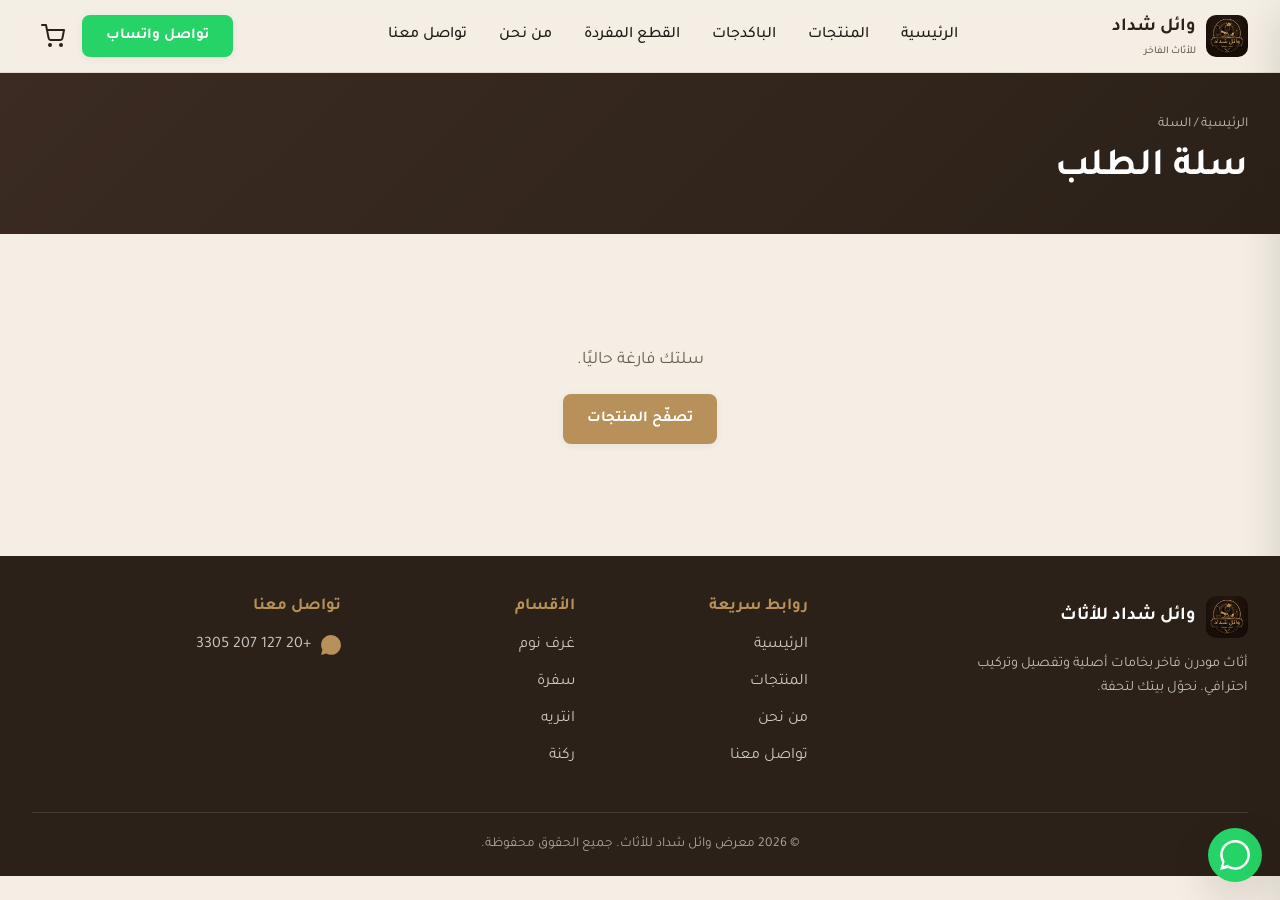
<file: cart.html>
<!DOCTYPE html>
<html lang="ar" dir="rtl">
<head>
  <meta charset="UTF-8">
  <meta name="viewport" content="width=device-width, initial-scale=1.0">
  <title>سلة الطلب | متجر وائل شداد للأثاث</title>
  <meta name="description" content="سلة طلباتك من متجر وائل شداد للأثاث — راجع المنتجات وأكمل بياناتك لطلب عرض سعر، والدفع كاش عند الاستلام.">
  <link rel="preconnect" href="https://fonts.googleapis.com">
  <link rel="preconnect" href="https://fonts.gstatic.com" crossorigin>
  <link href="https://fonts.googleapis.com/css2?family=Tajawal:wght@400;500;700;800&display=swap" rel="stylesheet">
  <link rel="stylesheet" href="css/style.css">
  <link rel="stylesheet" href="css/cart.css">
</head>
<body data-page="cart">

  <header class="header">
    <div class="container header-inner">
      <a href="index.html" class="logo">
        <span class="logo-mark">و</span>
        <span>وائل شداد<small>للأثاث الفاخر</small></span>
      </a>
      <nav class="nav-desktop" aria-label="القائمة الرئيسية">
        <ul>
          <li><a href="index.html">الرئيسية</a></li>
          <li><a href="products.html">المنتجات</a></li>
          <li><a href="products.html?type=room_package">الباكدجات</a></li>
          <li><a href="products.html?type=single_item">القطع المفردة</a></li>
          <li><a href="about.html">من نحن</a></li>
          <li><a href="contact.html">تواصل معنا</a></li>
        </ul>
      </nav>
      <div class="header-actions">
        <button class="btn btn-wa header-wa-text" data-wa-general>تواصل واتساب</button>
        <button class="header-wa-icon" data-wa-general aria-label="تواصل واتساب">
          <svg width="22" height="22" viewBox="0 0 24 24" fill="currentColor"><path d="M.057 24l1.687-6.163a11.867 11.867 0 01-1.587-5.946C.16 5.335 5.495 0 12.05 0a11.82 11.82 0 018.413 3.488 11.82 11.82 0 013.48 8.414c-.003 6.557-5.338 11.892-11.893 11.892a11.9 11.9 0 01-5.688-1.448L.057 24z"/></svg>
        </button>
        <a href="cart.html" class="cart-link" aria-label="السلة"><svg viewBox="0 0 24 24" fill="none" stroke="currentColor" stroke-width="2" stroke-linecap="round" stroke-linejoin="round"><circle cx="9" cy="21" r="1"/><circle cx="20" cy="21" r="1"/><path d="M1 1h4l2.68 13.39a2 2 0 002 1.61h9.72a2 2 0 002-1.61L23 6H6"/></svg><span class="cart-badge" data-cart-count>0</span></a>
        <button class="hamburger" aria-label="القائمة">
          <svg viewBox="0 0 24 24" fill="none" stroke="currentColor" stroke-width="2" stroke-linecap="round"><line x1="3" y1="6" x2="21" y2="6"/><line x1="3" y1="12" x2="21" y2="12"/><line x1="3" y1="18" x2="21" y2="18"/></svg>
        </button>
      </div>
    </div>
  </header>

  <div class="drawer-overlay"></div>
  <aside class="drawer" aria-label="قائمة التنقل">
    <div class="drawer-head">
      <span class="logo"><span class="logo-mark">و</span><span>وائل شداد</span></span>
      <button class="drawer-close" aria-label="إغلاق">×</button>
    </div>
    <nav>
      <a href="index.html">الرئيسية</a>
      <a href="products.html">المنتجات</a>
      <a href="products.html?type=room_package">الباكدجات</a>
      <a href="products.html?type=single_item">القطع المفردة</a>
      <a href="about.html">من نحن</a>
      <a href="contact.html">تواصل معنا</a>
    </nav>
    <div class="drawer-footer">
      <button class="btn btn-wa btn-block" data-wa-general>تواصل عبر واتساب</button>
    </div>
  </aside>

  <section class="page-head">
    <div class="container">
      <div class="breadcrumb"><a href="index.html">الرئيسية</a> / <span>السلة</span></div>
      <h1>سلة الطلب</h1>
    </div>
  </section>

  <section class="section">
    <div class="container">
      <div id="cart-root"></div>
    </div>
  </section>

  <footer class="footer">
    <div class="container">
      <div class="footer-grid">
        <div>
          <a href="index.html" class="logo"><span class="logo-mark">و</span><span>وائل شداد للأثاث</span></a>
          <p style="color:rgba(255,255,255,0.7);font-size:0.9rem;max-width:320px">أثاث مودرن فاخر بخامات أصلية وتفصيل وتركيب احترافي. نحوّل بيتك لتحفة.</p>
        </div>
        <div>
          <h4>روابط سريعة</h4>
          <ul>
            <li><a href="index.html">الرئيسية</a></li>
            <li><a href="products.html">المنتجات</a></li>
            <li><a href="about.html">من نحن</a></li>
            <li><a href="contact.html">تواصل معنا</a></li>
          </ul>
        </div>
        <div>
          <h4>الأقسام</h4>
          <ul>
            <li><a href="products.html?category=bedroom">غرف نوم</a></li>
            <li><a href="products.html?category=dining">سفرة</a></li>
            <li><a href="products.html?category=living">انتريه</a></li>
            <li><a href="products.html?category=sectional">ركنة</a></li>
          </ul>
        </div>
        <div>
          <h4>تواصل معنا</h4>
          <div class="contact-line">
            <svg viewBox="0 0 24 24" fill="currentColor"><path d="M.057 24l1.687-6.163a11.867 11.867 0 01-1.587-5.946C.16 5.335 5.495 0 12.05 0a11.82 11.82 0 018.413 3.488 11.82 11.82 0 013.48 8.414c-.003 6.557-5.338 11.892-11.893 11.892a11.9 11.9 0 01-5.688-1.448L.057 24z"/></svg>
            <a href="#" data-wa-general>+20 127 207 3305</a>
          </div>
        </div>
      </div>
      <div class="footer-bottom">© <span id="year"></span> معرض وائل شداد للأثاث. جميع الحقوق محفوظة.</div>
    </div>
  </footer>

  <button class="fab-wa" data-wa-general aria-label="تواصل عبر واتساب">
    <svg viewBox="0 0 24 24" fill="currentColor"><path d="M.057 24l1.687-6.163a11.867 11.867 0 01-1.587-5.946C.16 5.335 5.495 0 12.05 0a11.82 11.82 0 018.413 3.488 11.82 11.82 0 013.48 8.414c-.003 6.557-5.338 11.892-11.893 11.892a11.9 11.9 0 01-5.688-1.448L.057 24zm6.597-3.807c1.676.995 3.276 1.591 5.392 1.592 5.448 0 9.886-4.434 9.889-9.885.002-5.462-4.415-9.89-9.881-9.892-5.452 0-9.887 4.434-9.889 9.884a9.86 9.86 0 001.51 5.26l-.999 3.648 3.978-1.207z"/></svg>
  </button>

  <script src="js/cart.js"></script>
  <script src="js/whatsapp.js"></script>
  <script src="js/data.js"></script>
  <script src="js/main.js"></script>
</body>
</html>
</file>
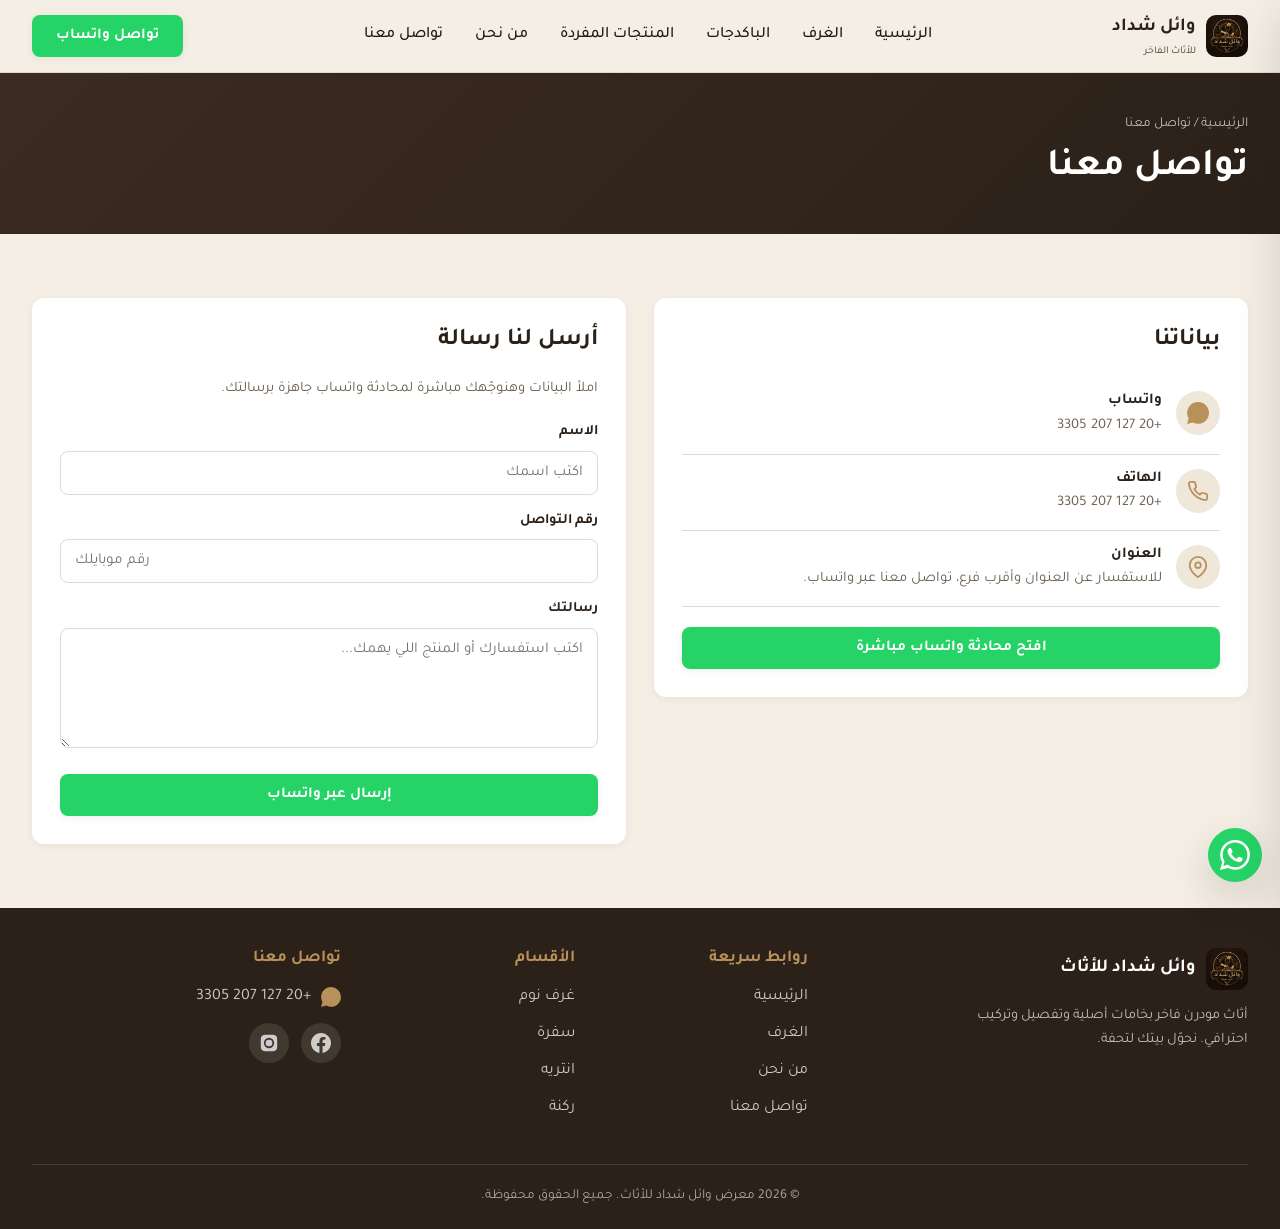
<file: contact.html>
<!DOCTYPE html>
<html lang="ar" dir="rtl">
<head>
  <meta charset="UTF-8">
  <meta name="viewport" content="width=device-width, initial-scale=1.0">
  <title>تواصل معنا | معرض وائل شداد للأثاث</title>
  <meta name="description" content="تواصل مع معرض وائل شداد للأثاث عبر واتساب مباشرة أو من خلال نموذج التواصل. اطلب استشارتك وعرض سعرك بسهولة.">
  <link rel="preconnect" href="https://fonts.googleapis.com">
  <link rel="preconnect" href="https://fonts.gstatic.com" crossorigin>
  <link href="https://fonts.googleapis.com/css2?family=Tajawal:wght@400;500;700;800&display=swap" rel="stylesheet">
  <link rel="stylesheet" href="css/style.css">
</head>
<body data-page="contact">

  <header class="header">
    <div class="container header-inner">
      <a href="index.html" class="logo">
        <span class="logo-mark">و</span>
        <span>وائل شداد<small>للأثاث الفاخر</small></span>
      </a>
      <nav class="nav-desktop" aria-label="القائمة الرئيسية">
        <ul>
          <li><a href="index.html">الرئيسية</a></li>
          <li><a href="room.html">الغرف</a></li>
          <li><a href="room.html#packages">الباكدجات</a></li>
          <li><a href="room.html?type=wardrobe">المنتجات المفردة</a></li>
          <li><a href="about.html">من نحن</a></li>
          <li><a href="contact.html">تواصل معنا</a></li>
        </ul>
      </nav>
      <div class="header-actions">
        <button class="btn btn-wa header-wa-text" data-wa-general>تواصل واتساب</button>
        <button class="header-wa-icon" data-wa-general aria-label="تواصل واتساب">
          <svg width="22" height="22" viewBox="0 0 24 24" fill="currentColor"><path d="M.057 24l1.687-6.163a11.867 11.867 0 01-1.587-5.946C.16 5.335 5.495 0 12.05 0a11.82 11.82 0 018.413 3.488 11.82 11.82 0 013.48 8.414c-.003 6.557-5.338 11.892-11.893 11.892a11.9 11.9 0 01-5.688-1.448L.057 24zm6.597-3.807c1.676.995 3.276 1.591 5.392 1.592 5.448 0 9.886-4.434 9.889-9.885.002-5.462-4.415-9.89-9.881-9.892-5.452 0-9.887 4.434-9.889 9.884a9.86 9.86 0 001.51 5.26l-.999 3.648 3.978-1.207z"/></svg>
        </button>
        <button class="hamburger" aria-label="القائمة">
          <svg viewBox="0 0 24 24" fill="none" stroke="currentColor" stroke-width="2" stroke-linecap="round"><line x1="3" y1="6" x2="21" y2="6"/><line x1="3" y1="12" x2="21" y2="12"/><line x1="3" y1="18" x2="21" y2="18"/></svg>
        </button>
      </div>
    </div>
  </header>

  <div class="drawer-overlay"></div>
  <aside class="drawer" aria-label="قائمة التنقل">
    <div class="drawer-head">
      <span class="logo"><span class="logo-mark">و</span><span>وائل شداد</span></span>
      <button class="drawer-close" aria-label="إغلاق">×</button>
    </div>
    <nav>
      <a href="index.html">الرئيسية</a>
      <a href="room.html">الغرف</a>
      <a href="room.html#packages">الباكدجات</a>
      <a href="room.html?type=wardrobe">المنتجات المفردة</a>
      <a href="about.html">من نحن</a>
      <a href="contact.html">تواصل معنا</a>
    </nav>
    <div class="drawer-footer">
      <button class="btn btn-wa btn-block" data-wa-general>تواصل عبر واتساب</button>
    </div>
  </aside>

  <section class="page-head">
    <div class="container">
      <div class="breadcrumb"><a href="index.html">الرئيسية</a> / <span>تواصل معنا</span></div>
      <h1>تواصل معنا</h1>
    </div>
  </section>

  <section class="section">
    <div class="container contact-layout">
      <!-- بيانات التواصل -->
      <div class="contact-info-card reveal">
        <h2>بياناتنا</h2>
        <div class="contact-item">
          <div class="ico"><svg viewBox="0 0 24 24" fill="currentColor"><path d="M.057 24l1.687-6.163a11.867 11.867 0 01-1.587-5.946C.16 5.335 5.495 0 12.05 0a11.82 11.82 0 018.413 3.488 11.82 11.82 0 013.48 8.414c-.003 6.557-5.338 11.892-11.893 11.892a11.9 11.9 0 01-5.688-1.448L.057 24z"/></svg></div>
          <div>
            <h4>واتساب</h4>
            <a href="#" data-wa-general>+20 127 207 3305</a>
          </div>
        </div>
        <div class="contact-item">
          <div class="ico"><svg viewBox="0 0 24 24" fill="none" stroke="currentColor" stroke-width="2"><path d="M22 16.92v3a2 2 0 01-2.18 2 19.79 19.79 0 01-8.63-3.07 19.5 19.5 0 01-6-6 19.79 19.79 0 01-3.07-8.67A2 2 0 014.11 2h3a2 2 0 012 1.72c.13.96.36 1.9.7 2.81a2 2 0 01-.45 2.11L8.09 9.91a16 16 0 006 6l1.27-1.27a2 2 0 012.11-.45c.91.34 1.85.57 2.81.7A2 2 0 0122 16.92z"/></svg></div>
          <div>
            <h4>الهاتف</h4>
            <p>+20 127 207 3305</p>
          </div>
        </div>
        <div class="contact-item">
          <div class="ico"><svg viewBox="0 0 24 24" fill="none" stroke="currentColor" stroke-width="2"><path d="M21 10c0 7-9 13-9 13s-9-6-9-13a9 9 0 0118 0z"/><circle cx="12" cy="10" r="3"/></svg></div>
          <div>
            <h4>العنوان</h4>
            <p>للاستفسار عن العنوان وأقرب فرع، تواصل معنا عبر واتساب.</p>
          </div>
        </div>
        <div style="margin-top:20px">
          <button class="btn btn-wa btn-block" data-wa-general>افتح محادثة واتساب مباشرة</button>
        </div>
      </div>

      <!-- نموذج التواصل -->
      <div class="contact-info-card reveal">
        <h2>أرسل لنا رسالة</h2>
        <p style="color:var(--text-soft);margin-bottom:18px;font-size:0.92rem">املأ البيانات وهنوجّهك مباشرة لمحادثة واتساب جاهزة برسالتك.</p>
        <form class="contact-form" id="contact-form">
          <div>
            <label for="name">الاسم</label>
            <input type="text" id="name" name="name" placeholder="اكتب اسمك" required>
          </div>
          <div>
            <label for="phone">رقم التواصل</label>
            <input type="tel" id="phone" name="phone" placeholder="رقم موبايلك">
          </div>
          <div>
            <label for="message">رسالتك</label>
            <textarea id="message" name="message" placeholder="اكتب استفسارك أو المنتج اللي يهمك..."></textarea>
          </div>
          <button type="submit" class="btn btn-wa btn-block">إرسال عبر واتساب</button>
        </form>
      </div>
    </div>
  </section>

  <footer class="footer">
    <div class="container">
      <div class="footer-grid">
        <div>
          <a href="index.html" class="logo"><span class="logo-mark">و</span><span>وائل شداد للأثاث</span></a>
          <p style="color:rgba(255,255,255,0.7);font-size:0.9rem;max-width:320px">أثاث مودرن فاخر بخامات أصلية وتفصيل وتركيب احترافي. نحوّل بيتك لتحفة.</p>
        </div>
        <div>
          <h4>روابط سريعة</h4>
          <ul>
            <li><a href="index.html">الرئيسية</a></li>
            <li><a href="room.html">الغرف</a></li>
            <li><a href="about.html">من نحن</a></li>
            <li><a href="contact.html">تواصل معنا</a></li>
          </ul>
        </div>
        <div>
          <h4>الأقسام</h4>
          <ul>
            <li><a href="room.html?type=bedrooms">غرف نوم</a></li>
            <li><a href="room.html?type=dining">سفرة</a></li>
            <li><a href="room.html?type=living-room-set">انتريه</a></li>
            <li><a href="room.html?type=sectional">ركنة</a></li>
          </ul>
        </div>
        <div>
          <h4>تواصل معنا</h4>
          <div class="contact-line">
            <svg viewBox="0 0 24 24" fill="currentColor"><path d="M.057 24l1.687-6.163a11.867 11.867 0 01-1.587-5.946C.16 5.335 5.495 0 12.05 0a11.82 11.82 0 018.413 3.488 11.82 11.82 0 013.48 8.414c-.003 6.557-5.338 11.892-11.893 11.892a11.9 11.9 0 01-5.688-1.448L.057 24z"/></svg>
            <a href="#" data-wa-general>+20 127 207 3305</a>
          </div>
          <div class="social-links">
            <a href="#" aria-label="فيسبوك"><svg width="20" height="20" viewBox="0 0 24 24" fill="currentColor"><path d="M24 12.07C24 5.4 18.63 0 12 0S0 5.4 0 12.07C0 18.1 4.39 23.1 10.13 24v-8.44H7.08v-3.49h3.05V9.41c0-3.02 1.79-4.69 4.53-4.69 1.31 0 2.69.24 2.69.24v2.97h-1.52c-1.49 0-1.96.93-1.96 1.89v2.25h3.33l-.53 3.49h-2.8V24C19.61 23.1 24 18.1 24 12.07z"/></svg></a>
            <a href="#" aria-label="انستجرام"><svg width="20" height="20" viewBox="0 0 24 24" fill="currentColor"><path d="M12 2.16c3.2 0 3.58.01 4.85.07 1.17.05 1.8.25 2.23.41.56.22.96.48 1.38.9.42.42.68.82.9 1.38.16.42.36 1.06.41 2.23.06 1.27.07 1.65.07 4.85s-.01 3.58-.07 4.85c-.05 1.17-.25 1.8-.41 2.23-.22.56-.48.96-.9 1.38-.42.42-.82.68-1.38.9-.42.16-1.06.36-2.23.41-1.27.06-1.65.07-4.85.07s-3.58-.01-4.85-.07c-1.17-.05-1.8-.25-2.23-.41a3.7 3.7 0 01-1.38-.9 3.7 3.7 0 01-.9-1.38c-.16-.42-.36-1.06-.41-2.23-.06-1.27-.07-1.65-.07-4.85s.01-3.58.07-4.85c.05-1.17.25-1.8.41-2.23.22-.56.48-.96.9-1.38.42-.42.82-.68 1.38-.9.42-.16 1.06-.36 2.23-.41C8.42 2.17 8.8 2.16 12 2.16zm0 3.68A6.16 6.16 0 1018.16 12 6.16 6.16 0 0012 5.84zm0 10.16A4 4 0 1116 12a4 4 0 01-4 4zm6.4-10.41a1.44 1.44 0 11-1.44-1.44 1.44 1.44 0 011.44 1.44z"/></svg></a>
          </div>
        </div>
      </div>
      <div class="footer-bottom">© <span id="year"></span> معرض وائل شداد للأثاث. جميع الحقوق محفوظة.</div>
    </div>
  </footer>

  <button class="fab-wa" data-wa-general aria-label="تواصل عبر واتساب">
    <svg viewBox="0 0 24 24" fill="currentColor"><path d="M.057 24l1.687-6.163a11.867 11.867 0 01-1.587-5.946C.16 5.335 5.495 0 12.05 0a11.82 11.82 0 018.413 3.488 11.82 11.82 0 013.48 8.414c-.003 6.557-5.338 11.892-11.893 11.892a11.9 11.9 0 01-5.688-1.448L.057 24zm6.597-3.807c1.676.995 3.276 1.591 5.392 1.592 5.448 0 9.886-4.434 9.889-9.885.002-5.462-4.415-9.89-9.881-9.892-5.452 0-9.887 4.434-9.889 9.884a9.86 9.86 0 001.51 5.26l-.999 3.648 3.978-1.207zm11.387-5.464c-.074-.124-.272-.198-.57-.347-.297-.149-1.758-.868-2.031-.967-.272-.099-.47-.149-.669.149-.198.297-.768.967-.941 1.165-.173.198-.347.223-.644.074-.297-.149-1.255-.462-2.39-1.475-.883-.788-1.48-1.761-1.653-2.059-.173-.297-.018-.458.13-.606.134-.133.297-.347.446-.521.151-.172.2-.296.3-.495.099-.198.05-.372-.025-.521-.075-.148-.669-1.611-.916-2.206-.242-.579-.487-.501-.669-.51l-.57-.01c-.198 0-.52.074-.792.372s-1.04 1.016-1.04 2.479 1.065 2.876 1.213 3.074c.149.198 2.095 3.2 5.076 4.487.709.306 1.263.489 1.694.626.712.226 1.36.194 1.872.118.571-.085 1.758-.719 2.006-1.413.248-.695.248-1.29.173-1.414z"/></svg>
  </button>

  <script src="js/data.js"></script>
  <script src="js/whatsapp.js"></script>
  <script src="js/render.js"></script>
  <script src="js/filters.js"></script>
  <script src="js/main.js"></script>
</body>
</html>
</file>
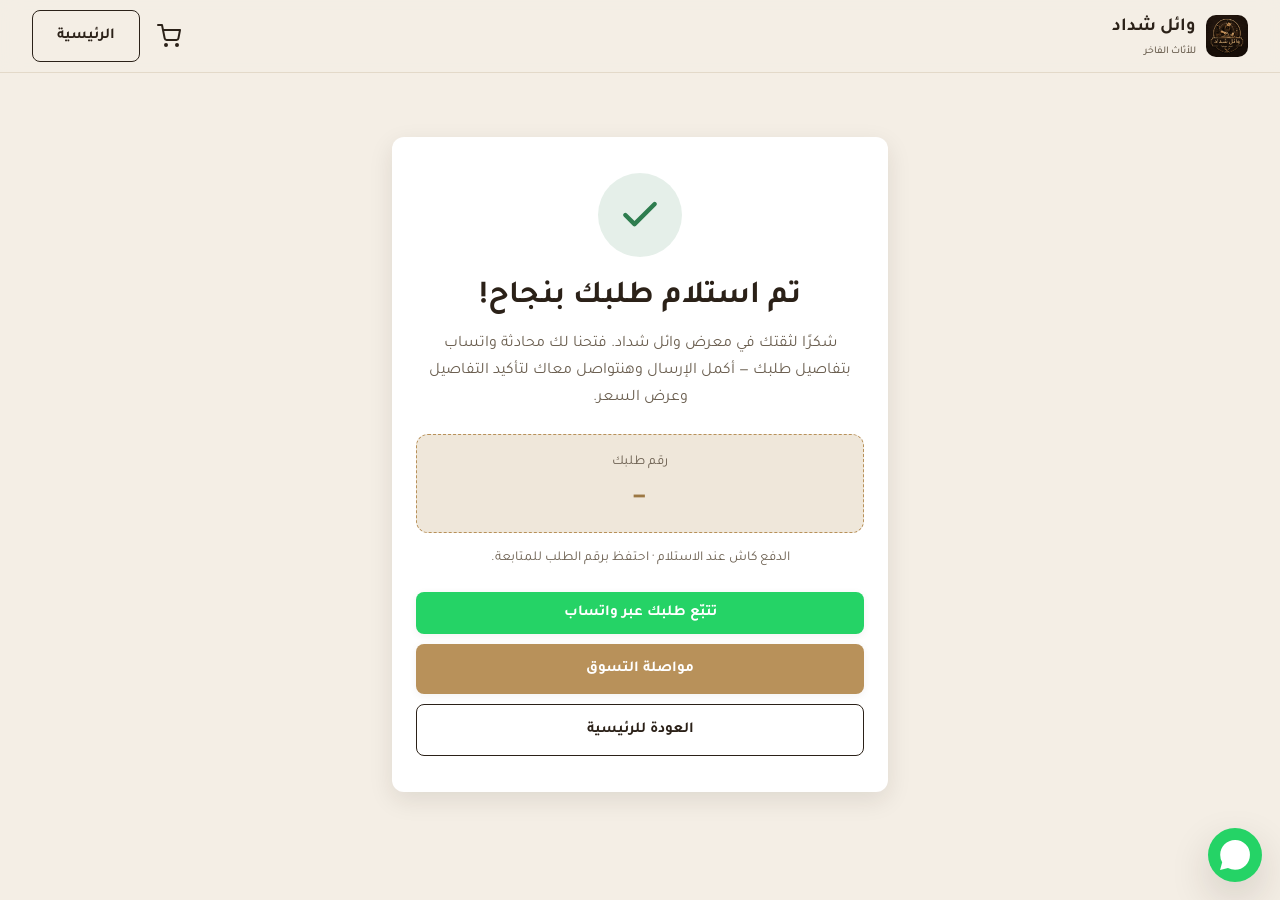
<file: order-success.html>
<!DOCTYPE html>
<html lang="ar" dir="rtl">
<head>
  <meta charset="UTF-8">
  <meta name="viewport" content="width=device-width, initial-scale=1.0">
  <title>تم استلام طلبك | متجر وائل شداد للأثاث</title>
  <meta name="robots" content="noindex">
  <link rel="preconnect" href="https://fonts.googleapis.com">
  <link rel="preconnect" href="https://fonts.gstatic.com" crossorigin>
  <link href="https://fonts.googleapis.com/css2?family=Tajawal:wght@400;500;700;800&display=swap" rel="stylesheet">
  <link rel="stylesheet" href="css/style.css">
</head>
<body data-page="order-success">

  <header class="header">
    <div class="container header-inner">
      <a href="index.html" class="logo">
        <span class="logo-mark">و</span>
        <span>وائل شداد<small>للأثاث الفاخر</small></span>
      </a>
      <div class="header-actions">
        <a href="cart.html" class="cart-link" aria-label="السلة"><svg viewBox="0 0 24 24" fill="none" stroke="currentColor" stroke-width="2" stroke-linecap="round" stroke-linejoin="round"><circle cx="9" cy="21" r="1"/><circle cx="20" cy="21" r="1"/><path d="M1 1h4l2.68 13.39a2 2 0 002 1.61h9.72a2 2 0 002-1.61L23 6H6"/></svg><span class="cart-badge" data-cart-count>0</span></a>
        <a href="index.html" class="btn btn-outline">الرئيسية</a>
      </div>
    </div>
  </header>

  <section class="section">
    <div class="container" style="max-width:560px">
      <div class="success-card">
        <div class="success-ico">
          <svg viewBox="0 0 24 24" fill="none" stroke="currentColor" stroke-width="2.4" stroke-linecap="round" stroke-linejoin="round"><path d="M20 6L9 17l-5-5"/></svg>
        </div>
        <h1>تم استلام طلبك بنجاح!</h1>
        <p class="success-sub">شكرًا لثقتك في معرض وائل شداد. فتحنا لك محادثة واتساب بتفاصيل طلبك — أكمل الإرسال وهنتواصل معاك لتأكيد التفاصيل وعرض السعر.</p>
        <div class="order-box">
          <span>رقم طلبك</span>
          <strong id="order-number">—</strong>
        </div>
        <p class="success-note">الدفع كاش عند الاستلام · احتفظ برقم الطلب للمتابعة.</p>
        <button class="btn btn-wa btn-block" id="track-order" style="margin-bottom:10px">تتبّع طلبك عبر واتساب</button>
        <a href="products.html" class="btn btn-primary btn-block" style="margin-bottom:10px">مواصلة التسوق</a>
        <a href="index.html" class="btn btn-outline btn-block">العودة للرئيسية</a>
      </div>
    </div>
  </section>

  <button class="fab-wa" data-wa-general aria-label="تواصل عبر واتساب">
    <svg viewBox="0 0 24 24" fill="currentColor"><path d="M.057 24l1.687-6.163a11.867 11.867 0 01-1.587-5.946C.16 5.335 5.495 0 12.05 0a11.82 11.82 0 018.413 3.488 11.82 11.82 0 013.48 8.414c-.003 6.557-5.338 11.892-11.893 11.892a11.9 11.9 0 01-5.688-1.448L.057 24z"/></svg>
  </button>

  <script src="js/cart.js"></script>
  <script src="js/whatsapp.js"></script>
  <script src="js/main.js"></script>
</body>
</html>
</file>
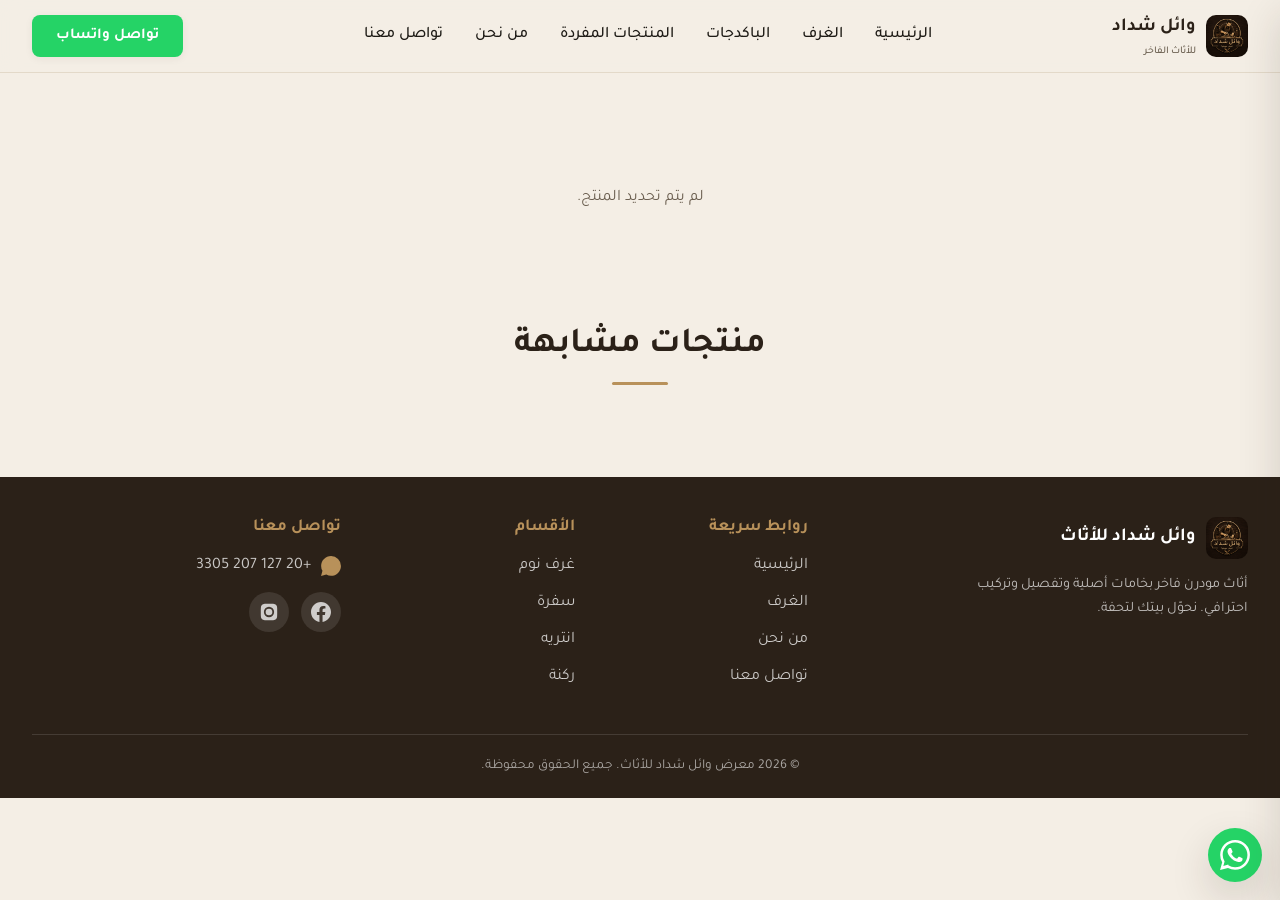
<file: product.html>
<!DOCTYPE html>
<html lang="ar" dir="rtl">
<head>
  <meta charset="UTF-8">
  <meta name="viewport" content="width=device-width, initial-scale=1.0">
  <title>تفاصيل المنتج | معرض وائل شداد للأثاث</title>
  <meta name="description" content="تفاصيل المنتج والمكونات والخامات والألوان المتاحة في معرض وائل شداد للأثاث. اطلب عرض سعرك مباشرة عبر واتساب.">
  <link rel="preconnect" href="https://fonts.googleapis.com">
  <link rel="preconnect" href="https://fonts.gstatic.com" crossorigin>
  <link href="https://fonts.googleapis.com/css2?family=Tajawal:wght@400;500;700;800&display=swap" rel="stylesheet">
  <link rel="stylesheet" href="css/style.css">
</head>
<body data-page="product">

  <header class="header">
    <div class="container header-inner">
      <a href="index.html" class="logo">
        <span class="logo-mark">و</span>
        <span>وائل شداد<small>للأثاث الفاخر</small></span>
      </a>
      <nav class="nav-desktop" aria-label="القائمة الرئيسية">
        <ul>
          <li><a href="index.html">الرئيسية</a></li>
          <li><a href="room.html">الغرف</a></li>
          <li><a href="room.html#packages">الباكدجات</a></li>
          <li><a href="room.html?type=wardrobe">المنتجات المفردة</a></li>
          <li><a href="about.html">من نحن</a></li>
          <li><a href="contact.html">تواصل معنا</a></li>
        </ul>
      </nav>
      <div class="header-actions">
        <button class="btn btn-wa header-wa-text" data-wa-general>تواصل واتساب</button>
        <button class="header-wa-icon" data-wa-general aria-label="تواصل واتساب">
          <svg width="22" height="22" viewBox="0 0 24 24" fill="currentColor"><path d="M.057 24l1.687-6.163a11.867 11.867 0 01-1.587-5.946C.16 5.335 5.495 0 12.05 0a11.82 11.82 0 018.413 3.488 11.82 11.82 0 013.48 8.414c-.003 6.557-5.338 11.892-11.893 11.892a11.9 11.9 0 01-5.688-1.448L.057 24zm6.597-3.807c1.676.995 3.276 1.591 5.392 1.592 5.448 0 9.886-4.434 9.889-9.885.002-5.462-4.415-9.89-9.881-9.892-5.452 0-9.887 4.434-9.889 9.884a9.86 9.86 0 001.51 5.26l-.999 3.648 3.978-1.207z"/></svg>
        </button>
        <button class="hamburger" aria-label="القائمة">
          <svg viewBox="0 0 24 24" fill="none" stroke="currentColor" stroke-width="2" stroke-linecap="round"><line x1="3" y1="6" x2="21" y2="6"/><line x1="3" y1="12" x2="21" y2="12"/><line x1="3" y1="18" x2="21" y2="18"/></svg>
        </button>
      </div>
    </div>
  </header>

  <div class="drawer-overlay"></div>
  <aside class="drawer" aria-label="قائمة التنقل">
    <div class="drawer-head">
      <span class="logo"><span class="logo-mark">و</span><span>وائل شداد</span></span>
      <button class="drawer-close" aria-label="إغلاق">×</button>
    </div>
    <nav>
      <a href="index.html">الرئيسية</a>
      <a href="room.html">الغرف</a>
      <a href="room.html#packages">الباكدجات</a>
      <a href="room.html?type=wardrobe">المنتجات المفردة</a>
      <a href="about.html">من نحن</a>
      <a href="contact.html">تواصل معنا</a>
    </nav>
    <div class="drawer-footer">
      <button class="btn btn-wa btn-block" data-wa-general>تواصل عبر واتساب</button>
    </div>
  </aside>

  <main class="section">
    <div class="container">
      <div id="product-root"></div>

      <!-- منتجات مشابهة -->
      <section class="section" id="similar-section" style="padding-bottom:0">
        <div class="section-head"><h2>منتجات مشابهة</h2></div>
        <div class="products-grid" id="similar-grid"></div>
      </section>
    </div>
  </main>

  <footer class="footer">
    <div class="container">
      <div class="footer-grid">
        <div>
          <a href="index.html" class="logo"><span class="logo-mark">و</span><span>وائل شداد للأثاث</span></a>
          <p style="color:rgba(255,255,255,0.7);font-size:0.9rem;max-width:320px">أثاث مودرن فاخر بخامات أصلية وتفصيل وتركيب احترافي. نحوّل بيتك لتحفة.</p>
        </div>
        <div>
          <h4>روابط سريعة</h4>
          <ul>
            <li><a href="index.html">الرئيسية</a></li>
            <li><a href="room.html">الغرف</a></li>
            <li><a href="about.html">من نحن</a></li>
            <li><a href="contact.html">تواصل معنا</a></li>
          </ul>
        </div>
        <div>
          <h4>الأقسام</h4>
          <ul>
            <li><a href="room.html?type=bedrooms">غرف نوم</a></li>
            <li><a href="room.html?type=dining">سفرة</a></li>
            <li><a href="room.html?type=living-room-set">انتريه</a></li>
            <li><a href="room.html?type=sectional">ركنة</a></li>
          </ul>
        </div>
        <div>
          <h4>تواصل معنا</h4>
          <div class="contact-line">
            <svg viewBox="0 0 24 24" fill="currentColor"><path d="M.057 24l1.687-6.163a11.867 11.867 0 01-1.587-5.946C.16 5.335 5.495 0 12.05 0a11.82 11.82 0 018.413 3.488 11.82 11.82 0 013.48 8.414c-.003 6.557-5.338 11.892-11.893 11.892a11.9 11.9 0 01-5.688-1.448L.057 24z"/></svg>
            <a href="#" data-wa-general>+20 127 207 3305</a>
          </div>
          <div class="social-links">
            <a href="#" aria-label="فيسبوك"><svg width="20" height="20" viewBox="0 0 24 24" fill="currentColor"><path d="M24 12.07C24 5.4 18.63 0 12 0S0 5.4 0 12.07C0 18.1 4.39 23.1 10.13 24v-8.44H7.08v-3.49h3.05V9.41c0-3.02 1.79-4.69 4.53-4.69 1.31 0 2.69.24 2.69.24v2.97h-1.52c-1.49 0-1.96.93-1.96 1.89v2.25h3.33l-.53 3.49h-2.8V24C19.61 23.1 24 18.1 24 12.07z"/></svg></a>
            <a href="#" aria-label="انستجرام"><svg width="20" height="20" viewBox="0 0 24 24" fill="currentColor"><path d="M12 2.16c3.2 0 3.58.01 4.85.07 1.17.05 1.8.25 2.23.41.56.22.96.48 1.38.9.42.42.68.82.9 1.38.16.42.36 1.06.41 2.23.06 1.27.07 1.65.07 4.85s-.01 3.58-.07 4.85c-.05 1.17-.25 1.8-.41 2.23-.22.56-.48.96-.9 1.38-.42.42-.82.68-1.38.9-.42.16-1.06.36-2.23.41-1.27.06-1.65.07-4.85.07s-3.58-.01-4.85-.07c-1.17-.05-1.8-.25-2.23-.41a3.7 3.7 0 01-1.38-.9 3.7 3.7 0 01-.9-1.38c-.16-.42-.36-1.06-.41-2.23-.06-1.27-.07-1.65-.07-4.85s.01-3.58.07-4.85c.05-1.17.25-1.8.41-2.23.22-.56.48-.96.9-1.38.42-.42.82-.68 1.38-.9.42-.16 1.06-.36 2.23-.41C8.42 2.17 8.8 2.16 12 2.16zm0 3.68A6.16 6.16 0 1018.16 12 6.16 6.16 0 0012 5.84zm0 10.16A4 4 0 1116 12a4 4 0 01-4 4zm6.4-10.41a1.44 1.44 0 11-1.44-1.44 1.44 1.44 0 011.44 1.44z"/></svg></a>
          </div>
        </div>
      </div>
      <div class="footer-bottom">© <span id="year"></span> معرض وائل شداد للأثاث. جميع الحقوق محفوظة.</div>
    </div>
  </footer>

  <button class="fab-wa" data-wa-general aria-label="تواصل عبر واتساب">
    <svg viewBox="0 0 24 24" fill="currentColor"><path d="M.057 24l1.687-6.163a11.867 11.867 0 01-1.587-5.946C.16 5.335 5.495 0 12.05 0a11.82 11.82 0 018.413 3.488 11.82 11.82 0 013.48 8.414c-.003 6.557-5.338 11.892-11.893 11.892a11.9 11.9 0 01-5.688-1.448L.057 24zm6.597-3.807c1.676.995 3.276 1.591 5.392 1.592 5.448 0 9.886-4.434 9.889-9.885.002-5.462-4.415-9.89-9.881-9.892-5.452 0-9.887 4.434-9.889 9.884a9.86 9.86 0 001.51 5.26l-.999 3.648 3.978-1.207zm11.387-5.464c-.074-.124-.272-.198-.57-.347-.297-.149-1.758-.868-2.031-.967-.272-.099-.47-.149-.669.149-.198.297-.768.967-.941 1.165-.173.198-.347.223-.644.074-.297-.149-1.255-.462-2.39-1.475-.883-.788-1.48-1.761-1.653-2.059-.173-.297-.018-.458.13-.606.134-.133.297-.347.446-.521.151-.172.2-.296.3-.495.099-.198.05-.372-.025-.521-.075-.148-.669-1.611-.916-2.206-.242-.579-.487-.501-.669-.51l-.57-.01c-.198 0-.52.074-.792.372s-1.04 1.016-1.04 2.479 1.065 2.876 1.213 3.074c.149.198 2.095 3.2 5.076 4.487.709.306 1.263.489 1.694.626.712.226 1.36.194 1.872.118.571-.085 1.758-.719 2.006-1.413.248-.695.248-1.29.173-1.414z"/></svg>
  </button>

  <script src="js/data.js"></script>
  <script src="js/whatsapp.js"></script>
  <script src="js/render.js"></script>
  <script src="js/filters.js"></script>
  <script src="js/main.js"></script>
</body>
</html>
</file>
<file: css/style.css>
/* =========================================================
   معرض وائل شداد للأثاث - الستايل الرئيسي
   Mobile-first / RTL / Light Luxury
   ========================================================= */

/* ---------- المتغيرات ---------- */
:root {
  /* الألوان */
  --primary: #2B2118;          /* بني خشبي غامق */
  --primary-soft: #3B2B22;     /* بني أفتح */
  --bg: #F4EEE5;               /* بيج كريمي */
  --bg-alt: #EFE7DA;           /* بيج أفتح */
  --surface: #FFFFFF;          /* خلفية الكروت */
  --accent: #B8915A;           /* ذهبي/نحاسي */
  --accent-dark: #9C7843;
  --text: #1E1B16;             /* أسود دافئ */
  --text-soft: #6B5F50;        /* نص ثانوي */
  --border: #E3D9C9;
  --whatsapp: #25D366;
  --whatsapp-dark: #1da851;

  /* الأبعاد */
  --container-max: 1280px;
  --gap-mobile: 16px;
  --gap-desktop: 32px;
  --radius: 12px;
  --radius-sm: 8px;
  --header-h: 64px;

  /* الظلال */
  --shadow-sm: 0 2px 8px rgba(43, 33, 24, 0.06);
  --shadow-md: 0 8px 24px rgba(43, 33, 24, 0.10);
  --shadow-lg: 0 16px 40px rgba(43, 33, 24, 0.16);

  --transition: 0.3s ease;
}

/* ---------- إعادة التهيئة ---------- */
*, *::before, *::after { box-sizing: border-box; margin: 0; padding: 0; }

html { scroll-behavior: smooth; }

body {
  font-family: 'Tajawal', 'Cairo', 'IBM Plex Sans Arabic', system-ui, sans-serif;
  background: var(--bg);
  color: var(--text);
  line-height: 1.7;
  -webkit-font-smoothing: antialiased;
  overflow-x: hidden;
}

img { max-width: 100%; height: auto; display: block; }

a { color: inherit; text-decoration: none; }

ul { list-style: none; }

button { font-family: inherit; cursor: pointer; border: none; background: none; }

h1, h2, h3, h4 { font-weight: 700; line-height: 1.3; color: var(--primary); }

/* ---------- أدوات مساعدة ---------- */
.container {
  width: 100%;
  max-width: var(--container-max);
  margin-inline: auto;
  padding-inline: var(--gap-mobile);
}

.section { padding-block: 48px; }

.section-head {
  text-align: center;
  margin-bottom: 28px;
}
.section-head h2 {
  font-size: clamp(1.5rem, 4vw, 2.2rem);
  position: relative;
  display: inline-block;
}
.section-head h2::after {
  content: "";
  display: block;
  width: 56px;
  height: 3px;
  background: var(--accent);
  border-radius: 3px;
  margin: 12px auto 0;
}
.section-head p {
  color: var(--text-soft);
  margin-top: 8px;
  font-size: 1rem;
}

.btn {
  display: inline-flex;
  align-items: center;
  justify-content: center;
  gap: 8px;
  padding: 12px 24px;
  border-radius: var(--radius-sm);
  font-weight: 700;
  font-size: 0.95rem;
  transition: transform var(--transition), background var(--transition), box-shadow var(--transition);
  white-space: nowrap;
}
.btn:hover { transform: translateY(-2px); }
.btn:active { transform: translateY(0); }

.btn-primary { background: var(--accent); color: #fff; box-shadow: var(--shadow-sm); }
.btn-primary:hover { background: var(--accent-dark); box-shadow: var(--shadow-md); }

.btn-outline { background: transparent; color: var(--primary); border: 1.5px solid var(--primary); }
.btn-outline:hover { background: var(--primary); color: #fff; }

.btn-wa { background: var(--whatsapp); color: #fff; box-shadow: var(--shadow-sm); }
.btn-wa:hover { background: var(--whatsapp-dark); box-shadow: var(--shadow-md); }

.btn-block { width: 100%; }

.text-center { text-align: center; }

/* ---------- ظهور تدريجي عند التمرير ---------- */
.reveal {
  opacity: 0;
  transform: translateY(24px);
  transition: opacity 0.6s ease, transform 0.6s ease;
}
.reveal.in-view { opacity: 1; transform: none; }

/* =========================================================
   الهيدر
   ========================================================= */
.header {
  position: sticky;
  top: 0;
  z-index: 100;
  background: rgba(244, 238, 229, 0.92);
  backdrop-filter: blur(10px);
  border-bottom: 1px solid var(--border);
}
.header-inner {
  height: var(--header-h);
  display: flex;
  align-items: center;
  justify-content: space-between;
  gap: 12px;
}
.logo {
  display: flex;
  align-items: center;
  gap: 10px;
  font-weight: 700;
  font-size: 1.15rem;
  color: var(--primary);
}
.logo .logo-mark {
  width: 42px; height: 42px;
  background: url('../images/logo/3e80bbc6-1ea5-44f5-87ca-8ddb889e0d2b.png') center/cover no-repeat var(--primary);
  color: transparent;
  font-size: 0;
  border-radius: 10px;
  display: grid;
  place-items: center;
  flex-shrink: 0;
}
.logo span small { display: block; font-size: 0.65rem; color: var(--text-soft); font-weight: 500; }

/* قائمة سطح المكتب */
.nav-desktop { display: none; }
.nav-desktop ul { display: flex; align-items: center; gap: 4px; }
.nav-desktop a {
  padding: 8px 14px;
  border-radius: var(--radius-sm);
  font-weight: 500;
  color: var(--text);
  transition: color var(--transition), background var(--transition);
}
.nav-desktop a:hover { color: var(--accent-dark); background: var(--bg-alt); }

.header-actions { display: flex; align-items: center; gap: 8px; }

/* زر واتساب في الهيدر — مخفي في الشاشات الصغيرة (يكفي الزر العائم) */
.header-wa-icon {
  width: 40px; height: 40px;
  border-radius: 50%;
  background: var(--whatsapp);
  color: #fff;
  display: none;
  place-items: center;
}
.header-wa-text { display: none; }

/* همبرجر */
.hamburger {
  width: 42px; height: 42px;
  display: grid;
  place-items: center;
  border-radius: var(--radius-sm);
  color: var(--primary);
}
.hamburger svg { width: 26px; height: 26px; }

/* درج الجوال */
.drawer-overlay {
  position: fixed;
  inset: 0;
  background: rgba(30, 27, 22, 0.5);
  opacity: 0;
  visibility: hidden;
  transition: opacity var(--transition), visibility var(--transition);
  z-index: 200;
}
.drawer-overlay.open { opacity: 1; visibility: visible; }

.drawer {
  position: fixed;
  top: 0; right: 0;
  height: 100%;
  width: 80%;
  max-width: 320px;
  background: var(--surface);
  z-index: 210;
  transform: translateX(100%);
  transition: transform var(--transition);
  display: flex;
  flex-direction: column;
  box-shadow: var(--shadow-lg);
}
.drawer.open { transform: translateX(0); }
.drawer-head {
  display: flex;
  align-items: center;
  justify-content: space-between;
  padding: 16px;
  border-bottom: 1px solid var(--border);
}
.drawer-close { font-size: 1.6rem; line-height: 1; color: var(--primary); width: 36px; height: 36px; }
.drawer nav { padding: 8px; overflow-y: auto; }
.drawer nav a {
  display: block;
  padding: 14px 16px;
  border-radius: var(--radius-sm);
  font-weight: 500;
  color: var(--text);
  transition: background var(--transition);
}
.drawer nav a:hover { background: var(--bg-alt); color: var(--accent-dark); }
.drawer-footer { margin-top: auto; padding: 16px; border-top: 1px solid var(--border); }

/* =========================================================
   Hero
   ========================================================= */
.hero {
  position: relative;
  min-height: 60vh;
  display: flex;
  align-items: center;
  color: #fff;
  background:
    linear-gradient(rgba(30,27,22,0.55), rgba(30,27,22,0.65)),
    linear-gradient(135deg, #3B2B22, #2B2118);
  background-size: cover;
  background-position: center;
  overflow: hidden;
}
.hero-content { max-width: 640px; padding-block: 48px; }
.hero h1 {
  color: #fff;
  font-size: clamp(1.8rem, 6vw, 3.2rem);
  margin-bottom: 16px;
}
.hero h1 .hl { color: var(--accent); }
.hero p {
  font-size: clamp(1rem, 2.5vw, 1.2rem);
  margin-bottom: 28px;
  opacity: 0.95;
}
.hero-actions { display: flex; flex-direction: column; gap: 12px; }
.hero-actions .btn { width: 100%; }
.hero .btn-outline { color: #fff; border-color: #fff; }
.hero .btn-outline:hover { background: #fff; color: var(--primary); }

/* =========================================================
   تسوق حسب الغرفة
   ========================================================= */
.rooms-grid {
  display: grid;
  grid-template-columns: repeat(2, 1fr);
  gap: var(--gap-mobile);
}
.room-card {
  position: relative;
  border-radius: var(--radius);
  overflow: hidden;
  aspect-ratio: 1 / 1;
  box-shadow: var(--shadow-sm);
  transition: transform var(--transition), box-shadow var(--transition);
}
.room-card:hover { transform: translateY(-4px); box-shadow: var(--shadow-md); }
.room-card img { width: 100%; height: 100%; object-fit: cover; transition: transform 0.5s ease; }
.room-card:hover img { transform: scale(1.07); }
.room-card .room-label {
  position: absolute;
  inset-inline: 0; bottom: 0;
  padding: 28px 16px 14px;
  background: linear-gradient(transparent, rgba(30,27,22,0.85));
  color: #fff;
  font-weight: 700;
  font-size: 1.05rem;
}

/* =========================================================
   كروت المنتجات
   ========================================================= */
.products-grid {
  display: grid;
  grid-template-columns: 1fr;
  gap: var(--gap-mobile);
}
.product-card {
  background: var(--surface);
  border-radius: var(--radius);
  overflow: hidden;
  box-shadow: var(--shadow-sm);
  display: flex;
  flex-direction: column;
  transition: transform var(--transition), box-shadow var(--transition);
  cursor: pointer;
}
.product-card:hover { transform: translateY(-5px); box-shadow: var(--shadow-md); }
.product-card:focus-visible { outline: 2px solid var(--accent); outline-offset: 3px; }
.product-media {
  position: relative;
  aspect-ratio: 4 / 3;
  overflow: hidden;
  background: var(--bg-alt);
}
.product-media img { width: 100%; height: 100%; object-fit: cover; transition: transform 0.5s ease; }
.product-card:hover .product-media img { transform: scale(1.06); }

.type-badge {
  position: absolute;
  top: 12px;
  inset-inline-start: 12px;
  padding: 5px 12px;
  border-radius: 999px;
  font-size: 0.75rem;
  font-weight: 700;
  color: #fff;
  box-shadow: var(--shadow-sm);
}
.type-full_package { background: #7a4a2b; }
.type-room_package { background: var(--accent-dark); }
.type-single_item { background: #5a6b4f; }

.product-body { padding: 16px; display: flex; flex-direction: column; flex: 1; gap: 8px; }
.product-body h3 { font-size: 1.05rem; }
.product-body .desc { color: var(--text-soft); font-size: 0.9rem; flex: 1; }
.product-actions { display: flex; flex-direction: column; gap: 8px; margin-top: 8px; }
.product-actions .btn {
  width: 100%;
  padding: 11px 12px;
  font-size: 0.88rem;
  gap: 6px;
}
.product-actions .btn svg { flex-shrink: 0; }

/* =========================================================
   شريط الثقة
   ========================================================= */
.trust { background: var(--primary); color: #fff; }
.trust-grid {
  display: grid;
  grid-template-columns: repeat(2, 1fr);
  gap: 20px;
}
.trust-item { text-align: center; padding: 8px; }
.trust-item .ico {
  width: 52px; height: 52px;
  margin: 0 auto 12px;
  display: grid; place-items: center;
  border-radius: 50%;
  background: rgba(184, 145, 90, 0.18);
  color: var(--accent);
}
.trust-item .ico svg { width: 26px; height: 26px; }
.trust-item h4 { color: #fff; font-size: 1rem; margin-bottom: 4px; }
.trust-item p { color: rgba(255,255,255,0.7); font-size: 0.82rem; }

/* =========================================================
   عن المعرض (مختصر)
   ========================================================= */
.about-brief { background: var(--bg-alt); }
.about-brief .container { display: grid; gap: 24px; }
.about-brief .about-img {
  border-radius: var(--radius);
  overflow: hidden;
  aspect-ratio: 16 / 10;
  box-shadow: var(--shadow-md);
}
.about-brief .about-img img { width: 100%; height: 100%; object-fit: cover; }
.about-brief h2 { font-size: clamp(1.4rem, 4vw, 2rem); margin-bottom: 14px; }
.about-brief p { color: var(--text-soft); margin-bottom: 16px; }

/* =========================================================
   آراء العملاء
   ========================================================= */
.reviews-grid {
  display: grid;
  grid-template-columns: 1fr;
  gap: var(--gap-mobile);
}
.review-card {
  background: var(--surface);
  border-radius: var(--radius);
  padding: 24px;
  box-shadow: var(--shadow-sm);
  border-top: 3px solid var(--accent);
}
.review-card .stars { color: var(--accent); margin-bottom: 10px; letter-spacing: 2px; }
.review-card p { color: var(--text-soft); font-style: italic; margin-bottom: 14px; }
.review-card .reviewer { font-weight: 700; color: var(--primary); }

/* =========================================================
   الفوتر
   ========================================================= */
.footer { background: var(--primary); color: rgba(255,255,255,0.85); padding-block: 40px 20px; }
.footer-grid {
  display: grid;
  grid-template-columns: 1fr;
  gap: 28px;
}
.footer h4 { color: var(--accent); font-size: 1.05rem; margin-bottom: 14px; }
.footer .logo { color: #fff; margin-bottom: 14px; }
.footer ul li { margin-bottom: 10px; }
.footer a { color: rgba(255,255,255,0.75); transition: color var(--transition); }
.footer a:hover { color: var(--accent); }
.footer .contact-line { display: flex; align-items: center; gap: 10px; margin-bottom: 12px; }
.footer .contact-line svg { width: 20px; height: 20px; color: var(--accent); flex-shrink: 0; }
.social-links { display: flex; gap: 12px; margin-top: 8px; }
.social-links a {
  width: 40px; height: 40px;
  display: grid; place-items: center;
  border-radius: 50%;
  background: rgba(255,255,255,0.1);
  transition: background var(--transition), transform var(--transition);
}
.social-links a:hover { background: var(--accent); transform: translateY(-3px); }
.footer-bottom {
  text-align: center;
  margin-top: 32px;
  padding-top: 20px;
  border-top: 1px solid rgba(255,255,255,0.12);
  font-size: 0.85rem;
  color: rgba(255,255,255,0.6);
}

/* =========================================================
   زر واتساب العائم
   ========================================================= */
.fab-wa {
  position: fixed;
  bottom: 18px;
  inset-inline-start: 18px;
  height: 54px;
  min-width: 54px;
  padding: 0;
  border-radius: 30px;
  background: var(--whatsapp);
  color: #fff;
  display: flex; align-items: center; justify-content: center;
  gap: 0;
  overflow: hidden;
  box-shadow: var(--shadow-lg);
  z-index: 90;
  animation: fab-pulse 2.5s infinite;
  transition: padding 0.4s ease, gap 0.4s ease;
}
.fab-wa svg { width: 30px; height: 30px; flex-shrink: 0; }
.fab-wa .fab-label {
  max-width: 0;
  opacity: 0;
  white-space: nowrap;
  font-weight: 700;
  font-size: 0.95rem;
  overflow: hidden;
  transition: max-width 0.4s ease, opacity 0.3s ease;
}
.fab-wa.show-label { padding-inline: 18px; gap: 8px; }
.fab-wa.show-label .fab-label { max-width: 140px; opacity: 1; }
@keyframes fab-pulse {
  0% { box-shadow: 0 0 0 0 rgba(37, 211, 102, 0.5); }
  70% { box-shadow: 0 0 0 14px rgba(37, 211, 102, 0); }
  100% { box-shadow: 0 0 0 0 rgba(37, 211, 102, 0); }
}

/* =========================================================
   حالة التحميل (Skeleton)
   ========================================================= */
.skeleton-card {
  background: var(--surface);
  border-radius: var(--radius);
  overflow: hidden;
  box-shadow: var(--shadow-sm);
}
.skeleton-media { aspect-ratio: 4 / 3; }
.skeleton-line { height: 14px; border-radius: 6px; margin: 12px 16px; }
.skeleton-line.short { width: 50%; }
.shimmer {
  background: linear-gradient(90deg, #ece4d6 25%, #f6f0e6 50%, #ece4d6 75%);
  background-size: 200% 100%;
  animation: shimmer 1.3s infinite;
}
@keyframes shimmer {
  0% { background-position: 200% 0; }
  100% { background-position: -200% 0; }
}
.spinner {
  width: 44px; height: 44px;
  border: 4px solid var(--border);
  border-top-color: var(--accent);
  border-radius: 50%;
  margin: 40px auto;
  animation: spin 0.8s linear infinite;
}
@keyframes spin { to { transform: rotate(360deg); } }

.empty-state { text-align: center; padding: 48px 16px; color: var(--text-soft); }

/* =========================================================
   صفحة التصنيف (room)
   ========================================================= */
.page-head {
  background: linear-gradient(135deg, var(--primary-soft), var(--primary));
  color: #fff;
  padding-block: 40px;
}
.page-head h1 { color: #fff; font-size: clamp(1.6rem, 5vw, 2.4rem); }
.breadcrumb { font-size: 0.85rem; color: rgba(255,255,255,0.7); margin-bottom: 8px; }
.breadcrumb a:hover { color: var(--accent); }

/* الفلاتر */
.filter-bar-mobile {
  display: flex;
  gap: 10px;
  margin-bottom: 20px;
}
.filter-toggle {
  display: inline-flex;
  align-items: center;
  gap: 8px;
  padding: 10px 18px;
  border-radius: var(--radius-sm);
  background: var(--surface);
  box-shadow: var(--shadow-sm);
  font-weight: 700;
  color: var(--primary);
}
.filter-toggle svg { width: 20px; height: 20px; }
.result-count { color: var(--text-soft); font-size: 0.9rem; align-self: center; }

.filters {
  background: var(--surface);
  border-radius: var(--radius);
  padding: 20px;
  box-shadow: var(--shadow-sm);
}
.filter-group { margin-bottom: 20px; }
.filter-group:last-child { margin-bottom: 0; }
.filter-group h4 { font-size: 0.95rem; margin-bottom: 10px; }
.filter-option {
  display: flex;
  align-items: center;
  gap: 8px;
  padding: 6px 0;
  cursor: pointer;
  color: var(--text);
  font-size: 0.92rem;
}
.filter-option input { accent-color: var(--accent); width: 16px; height: 16px; }

/* درج الفلاتر للموبايل */
.filters-mobile-wrap {
  position: fixed;
  inset: 0;
  z-index: 200;
  visibility: hidden;
}
.filters-mobile-wrap.open { visibility: visible; }
.filters-mobile-wrap .sheet-overlay {
  position: absolute; inset: 0;
  background: rgba(30,27,22,0.5);
  opacity: 0; transition: opacity var(--transition);
}
.filters-mobile-wrap.open .sheet-overlay { opacity: 1; }
.filters-sheet {
  position: absolute;
  bottom: 0; inset-inline: 0;
  background: var(--bg);
  border-radius: 18px 18px 0 0;
  padding: 16px;
  max-height: 80vh;
  overflow-y: auto;
  transform: translateY(100%);
  transition: transform var(--transition);
}
.filters-mobile-wrap.open .filters-sheet { transform: translateY(0); }
.sheet-head {
  display: flex; align-items: center; justify-content: space-between;
  margin-bottom: 16px;
}
.sheet-head h3 { font-size: 1.1rem; }
.sheet-close { font-size: 1.6rem; width: 36px; height: 36px; color: var(--primary); }

.filters-desktop { display: none; }

.room-layout { display: block; }

/* =========================================================
   صفحة تفاصيل المنتج
   ========================================================= */
.product-detail { display: grid; gap: 24px; }

.gallery-main {
  position: relative;
  border-radius: var(--radius);
  overflow: hidden;
  aspect-ratio: 4 / 3;
  background: var(--bg-alt);
  box-shadow: var(--shadow-md);
  cursor: zoom-in;
}
.gallery-main img { width: 100%; height: 100%; object-fit: cover; }
.gallery-nav {
  position: absolute;
  top: 50%; transform: translateY(-50%);
  width: 40px; height: 40px;
  border-radius: 50%;
  background: rgba(255,255,255,0.85);
  color: var(--primary);
  display: grid; place-items: center;
  box-shadow: var(--shadow-sm);
  font-size: 1.3rem;
}
.gallery-nav.prev { inset-inline-end: 12px; }
.gallery-nav.next { inset-inline-start: 12px; }
.gallery-thumbs {
  display: flex;
  gap: 10px;
  margin-top: 12px;
  overflow-x: auto;
  padding-bottom: 4px;
  scrollbar-width: thin;
}
.gallery-thumbs img {
  width: 80px; height: 64px;
  object-fit: cover;
  border-radius: var(--radius-sm);
  cursor: pointer;
  flex-shrink: 0;
  border: 2px solid transparent;
  transition: border-color var(--transition);
}
.gallery-thumbs img.active { border-color: var(--accent); }

.detail-info .type-badge { position: static; display: inline-block; margin-bottom: 12px; }
.detail-info h1 { font-size: clamp(1.4rem, 4vw, 2rem); margin-bottom: 12px; }
.detail-info .detail-desc { color: var(--text-soft); margin-bottom: 20px; }

.detail-block { margin-bottom: 20px; }
.detail-block h4 {
  font-size: 1rem;
  margin-bottom: 10px;
  display: flex; align-items: center; gap: 8px;
}
.detail-block h4::before {
  content: ""; width: 4px; height: 18px;
  background: var(--accent); border-radius: 3px;
}
.detail-list { display: flex; flex-direction: column; gap: 6px; }
.detail-list li { display: flex; align-items: flex-start; gap: 8px; color: var(--text); }
.detail-list li::before { content: "✓"; color: var(--accent); font-weight: 700; }

.chips { display: flex; flex-wrap: wrap; gap: 8px; }
.chip {
  padding: 6px 14px;
  background: var(--bg-alt);
  border: 1px solid var(--border);
  border-radius: 999px;
  font-size: 0.85rem;
  color: var(--text);
}

.detail-cta {
  margin-top: 24px;
  padding: 20px;
  background: var(--bg-alt);
  border-radius: var(--radius);
  text-align: center;
}
.detail-cta p { margin-bottom: 12px; color: var(--text-soft); font-size: 0.92rem; }
.detail-cta .btn-wa { width: 100%; padding: 15px; font-size: 1.05rem; }

/* Lightbox */
.lightbox {
  position: fixed;
  inset: 0;
  background: rgba(20, 17, 13, 0.94);
  z-index: 300;
  display: none;
  align-items: center;
  justify-content: center;
  padding: 20px;
}
.lightbox.open { display: flex; }
.lightbox img { max-width: 92vw; max-height: 86vh; border-radius: var(--radius-sm); object-fit: contain; }
.lightbox-close {
  position: absolute; top: 16px; inset-inline-start: 16px;
  width: 44px; height: 44px;
  color: #fff; font-size: 2rem;
  background: rgba(255,255,255,0.12); border-radius: 50%;
}
.lightbox-nav {
  position: absolute; top: 50%; transform: translateY(-50%);
  width: 50px; height: 50px;
  color: #fff; font-size: 1.8rem;
  background: rgba(255,255,255,0.12); border-radius: 50%;
  display: grid; place-items: center;
}
.lightbox-nav.prev { inset-inline-end: 16px; }
.lightbox-nav.next { inset-inline-start: 16px; }

/* =========================================================
   صفحة من نحن
   ========================================================= */
.about-section { display: grid; gap: 28px; }
.about-text h2 { font-size: clamp(1.4rem, 4vw, 1.9rem); margin-bottom: 14px; }
.about-text p { color: var(--text-soft); margin-bottom: 14px; }
.values-grid { display: grid; grid-template-columns: 1fr; gap: 16px; margin-top: 24px; }
.value-card {
  background: var(--surface);
  padding: 22px;
  border-radius: var(--radius);
  box-shadow: var(--shadow-sm);
  text-align: center;
}
.value-card .ico {
  width: 54px; height: 54px;
  margin: 0 auto 12px;
  display: grid; place-items: center;
  border-radius: 50%;
  background: var(--bg-alt);
  color: var(--accent);
}
.value-card .ico svg { width: 28px; height: 28px; }
.value-card h4 { margin-bottom: 6px; }
.value-card p { color: var(--text-soft); font-size: 0.9rem; }

/* =========================================================
   صفحة التواصل
   ========================================================= */
.contact-layout { display: grid; gap: 28px; }
.contact-info-card {
  background: var(--surface);
  border-radius: var(--radius);
  padding: 28px;
  box-shadow: var(--shadow-sm);
}
.contact-info-card h2 { margin-bottom: 20px; }
.contact-item {
  display: flex; align-items: flex-start; gap: 14px;
  padding: 14px 0;
  border-bottom: 1px solid var(--border);
}
.contact-item:last-child { border-bottom: none; }
.contact-item .ico {
  width: 44px; height: 44px; flex-shrink: 0;
  display: grid; place-items: center;
  border-radius: 50%;
  background: var(--bg-alt);
  color: var(--accent);
}
.contact-item .ico svg { width: 22px; height: 22px; }
.contact-item h4 { font-size: 0.95rem; margin-bottom: 2px; }
.contact-item p, .contact-item a { color: var(--text-soft); font-size: 0.92rem; }

.contact-form { display: flex; flex-direction: column; gap: 14px; }
.contact-form label { font-weight: 700; font-size: 0.9rem; color: var(--primary); display: block; margin-bottom: 6px; }
.contact-form input,
.contact-form textarea {
  width: 100%;
  padding: 12px 14px;
  border: 1.5px solid var(--border);
  border-radius: var(--radius-sm);
  font-family: inherit;
  font-size: 0.95rem;
  background: var(--surface);
  color: var(--text);
  transition: border-color var(--transition);
}
.contact-form input:focus,
.contact-form textarea:focus { outline: none; border-color: var(--accent); }
.contact-form textarea { resize: vertical; min-height: 120px; }

/* =========================================================
   نقاط التوقف
   ========================================================= */

/* Mobile Large: 600px+ */
@media (min-width: 600px) {
  .container { padding-inline: 24px; }
  .products-grid { grid-template-columns: repeat(2, 1fr); }
  .reviews-grid { grid-template-columns: repeat(2, 1fr); }
  .hero-actions { flex-direction: row; }
  .hero-actions .btn { width: auto; }
}

/* Tablet: 768px+ */
@media (min-width: 768px) {
  .section { padding-block: 64px; }
  .rooms-grid { grid-template-columns: repeat(3, 1fr); }
  .products-grid { grid-template-columns: repeat(3, 1fr); }
  .trust-grid { grid-template-columns: repeat(4, 1fr); }
  .reviews-grid { grid-template-columns: repeat(3, 1fr); }
  .footer-grid { grid-template-columns: 2fr 1fr 1fr; }
  .about-brief .container { grid-template-columns: 1fr 1fr; align-items: center; }
  .values-grid { grid-template-columns: repeat(3, 1fr); }
  .about-section { grid-template-columns: 1fr 1fr; align-items: center; }
  .contact-layout { grid-template-columns: 1fr 1fr; align-items: start; }
}

/* Desktop: 1024px+ */
@media (min-width: 1024px) {
  :root { --header-h: 72px; }
  .container { padding-inline: var(--gap-desktop); }
  .nav-desktop { display: block; }
  .hamburger { display: none; }
  .header-wa-icon { display: none; }
  .header-wa-text { display: inline-flex; }
  .hero { min-height: 84vh; }
  .rooms-grid { grid-template-columns: repeat(4, 1fr); }
  .products-grid { grid-template-columns: repeat(4, 1fr); }
  .footer-grid { grid-template-columns: 2fr 1fr 1fr 1.5fr; }

  /* صفحة التصنيف بـ Sidebar */
  .room-layout { display: grid; grid-template-columns: 260px 1fr; gap: 28px; align-items: start; }
  .filters-desktop { display: block; position: sticky; top: calc(var(--header-h) + 16px); }
  .filter-bar-mobile { display: none; }

  /* تفاصيل المنتج عمودين */
  .product-detail { grid-template-columns: 55fr 45fr; align-items: start; gap: 36px; }
}

/* Desktop Large: 1280px+ */
@media (min-width: 1280px) {
  .rooms-grid { gap: var(--gap-desktop); }
  .products-grid { gap: 24px; }
}

/* =========================================================
   شريط الإنجازات (Counter / Stats)
   ========================================================= */
.stats-section { background: var(--surface); }
.stats-grid {
  display: grid;
  grid-template-columns: repeat(2, 1fr);
  gap: 20px;
  text-align: center;
}
.stat { padding: 16px 8px; position: relative; }
.stat + .stat::before {
  content: "";
  position: absolute;
  inset-inline-start: 0;
  top: 50%; transform: translateY(-50%);
  height: 50px; width: 1px;
  background: var(--border);
}
.stat-num {
  font-size: clamp(2rem, 7vw, 3.2rem);
  font-weight: 800;
  color: var(--accent);
  line-height: 1;
  font-feature-settings: "tnum";
}
.stat-label { margin-top: 10px; color: var(--text-soft); font-weight: 500; font-size: 0.95rem; }

@media (min-width: 768px) {
  .stats-grid { grid-template-columns: repeat(4, 1fr); }
}

/* =========================================================
   مؤشّر تقدّم القراءة
   ========================================================= */
.reading-progress {
  position: fixed;
  top: 0; inset-inline: 0;
  height: 4px;
  z-index: 300;
  pointer-events: none;
  background: transparent;
}
.reading-progress span {
  display: block;
  height: 100%;
  width: 0;
  background: linear-gradient(90deg, var(--accent-dark), var(--accent));
  transition: width 0.1s linear;
}

/* =========================================================
   زر العودة للأعلى
   ========================================================= */
.scroll-top {
  position: fixed;
  bottom: 18px;
  inset-inline-end: 18px;
  width: 46px; height: 46px;
  border-radius: 50%;
  background: var(--primary);
  color: #fff;
  display: grid; place-items: center;
  box-shadow: var(--shadow-md);
  opacity: 0;
  visibility: hidden;
  transform: translateY(14px);
  transition: opacity 0.3s ease, transform 0.3s ease, visibility 0.3s ease, background 0.3s ease;
  z-index: 90;
}
.scroll-top svg { width: 22px; height: 22px; }
.scroll-top.show { opacity: 1; visibility: visible; transform: none; }
.scroll-top:hover { background: var(--accent); transform: translateY(-3px); }

/* تقليل الحركة لمن يفضّل ذلك */
@media (prefers-reduced-motion: reduce) {
  .fab-pulse, .fab-wa { animation: none; }
  .reveal { transition: none; opacity: 1; transform: none; }
}

/* =========================================================
   أيقونة السلة في الهيدر
   ========================================================= */
.cart-link {
  position: relative;
  width: 42px; height: 42px;
  display: grid; place-items: center;
  border-radius: var(--radius-sm);
  color: var(--primary);
  transition: background var(--transition);
}
.cart-link:hover { background: var(--bg-alt); }
.cart-link svg { width: 24px; height: 24px; }
.cart-badge {
  position: absolute;
  top: 2px; inset-inline-start: 2px;
  min-width: 18px; height: 18px;
  padding: 0 4px;
  border-radius: 999px;
  background: var(--accent);
  color: #fff;
  font-size: 0.7rem;
  font-weight: 700;
  display: none;
  place-items: center;
  line-height: 1;
}

/* =========================================================
   Toast
   ========================================================= */
.toast-wrap {
  position: fixed;
  bottom: 84px;
  inset-inline-start: 50%;
  transform: translateX(50%);
  z-index: 400;
  display: flex;
  flex-direction: column;
  gap: 10px;
  align-items: center;
  pointer-events: none;
  width: max-content;
  max-width: 90vw;
}
.toast {
  background: var(--primary);
  color: #fff;
  padding: 12px 20px;
  border-radius: 999px;
  box-shadow: var(--shadow-lg);
  font-weight: 600;
  font-size: 0.9rem;
  display: flex; align-items: center; gap: 8px;
  opacity: 0;
  transform: translateY(16px);
  transition: opacity 0.3s ease, transform 0.3s ease;
}
.toast.show { opacity: 1; transform: none; }
.toast.success { background: #2e7d4f; }
.toast.error { background: #b3402f; }
.toast svg { width: 18px; height: 18px; flex-shrink: 0; }

/* =========================================================
   اختيار المقاس واللون (صفحة المنتج)
   ========================================================= */
.option-group { margin-bottom: 18px; }
.option-group h4 {
  font-size: 0.95rem; margin-bottom: 10px;
  display: flex; align-items: center; gap: 8px;
}
.option-group h4::before {
  content: ""; width: 4px; height: 18px;
  background: var(--accent); border-radius: 3px;
}
.option-chips { display: flex; flex-wrap: wrap; gap: 8px; }
.option-chip {
  padding: 8px 16px;
  border: 1.5px solid var(--border);
  border-radius: 999px;
  background: var(--surface);
  font-size: 0.88rem;
  color: var(--text);
  cursor: pointer;
  transition: all var(--transition);
}
.option-chip:hover { border-color: var(--accent); }
.option-chip.active {
  border-color: var(--accent);
  background: var(--accent);
  color: #fff;
}

/* زر أضف للسلة في الكارت */
.product-actions .btn-cart { background: var(--primary); color: #fff; }
.product-actions .btn-cart:hover { background: var(--primary-soft); }

/* =========================================================
   شريط أدوات صفحة المنتجات (بحث + فلترة)
   ========================================================= */
.products-toolbar {
  display: flex;
  align-items: center;
  gap: 10px;
  margin-bottom: 20px;
  flex-wrap: wrap;
}
.search-input {
  flex: 1 1 200px;
  min-width: 0;
  padding: 11px 16px;
  border: 1.5px solid var(--border);
  border-radius: var(--radius-sm);
  background: var(--surface);
  font-family: inherit;
  font-size: 0.95rem;
  color: var(--text);
  transition: border-color var(--transition);
}
.search-input:focus { outline: none; border-color: var(--accent); }

@media (min-width: 1024px) {
  .products-toolbar .filter-toggle { display: none; }
}

/* =========================================================
   صفحة نجاح الطلب
   ========================================================= */
.success-card {
  background: var(--surface);
  border-radius: var(--radius);
  box-shadow: var(--shadow-md);
  padding: 36px 24px;
  text-align: center;
}
.success-ico {
  width: 84px; height: 84px;
  margin: 0 auto 20px;
  border-radius: 50%;
  background: rgba(46, 125, 79, 0.12);
  color: #2e7d4f;
  display: grid; place-items: center;
  animation: pop 0.45s ease;
}
.success-ico svg { width: 44px; height: 44px; }
@keyframes pop { 0% { transform: scale(0.5); opacity: 0; } 100% { transform: scale(1); opacity: 1; } }
.success-card h1 { font-size: clamp(1.4rem, 5vw, 2rem); margin-bottom: 12px; }
.success-sub { color: var(--text-soft); margin-bottom: 22px; }
.order-box {
  background: var(--bg-alt);
  border: 1px dashed var(--accent);
  border-radius: var(--radius);
  padding: 16px;
  margin-bottom: 14px;
}
.order-box span { display: block; font-size: 0.85rem; color: var(--text-soft); margin-bottom: 4px; }
.order-box strong { font-size: 1.4rem; color: var(--accent-dark); letter-spacing: 1px; }
.success-note { font-size: 0.85rem; color: var(--text-soft); margin-bottom: 22px; }
</file>
<file: css/cart.css>
/* =========================================================
   صفحة السلة
   ========================================================= */
.cart-layout { display: grid; gap: 24px; }

.cart-items { display: flex; flex-direction: column; gap: 14px; }

.cart-row {
  display: grid;
  grid-template-columns: 88px 1fr auto;
  gap: 14px;
  align-items: center;
  background: var(--surface);
  border-radius: var(--radius);
  padding: 12px;
  box-shadow: var(--shadow-sm);
}
.cart-row .thumb {
  width: 88px; height: 88px;
  border-radius: var(--radius-sm);
  overflow: hidden;
  background: var(--bg-alt);
}
.cart-row .thumb img { width: 100%; height: 100%; object-fit: cover; }

.cart-row .info { min-width: 0; }
.cart-row .info h3 { font-size: 1rem; margin-bottom: 4px; }
.cart-row .info h3 a:hover { color: var(--accent-dark); }
.cart-row .meta { display: flex; flex-wrap: wrap; gap: 6px; margin-top: 6px; }
.cart-row .meta span {
  font-size: 0.78rem;
  padding: 3px 10px;
  background: var(--bg-alt);
  border-radius: 999px;
  color: var(--text-soft);
}

.cart-row .controls { display: flex; flex-direction: column; align-items: center; gap: 8px; }
.qty-stepper {
  display: flex; align-items: center;
  border: 1.5px solid var(--border);
  border-radius: 999px;
  overflow: hidden;
}
.qty-stepper button {
  width: 32px; height: 32px;
  font-size: 1.1rem;
  color: var(--primary);
  display: grid; place-items: center;
}
.qty-stepper button:hover { background: var(--bg-alt); }
.qty-stepper .qty-val { min-width: 30px; text-align: center; font-weight: 700; }
.cart-remove {
  color: #b3402f;
  font-size: 0.82rem;
  display: inline-flex; align-items: center; gap: 4px;
}
.cart-remove:hover { text-decoration: underline; }

/* ملخص الطلب */
.cart-summary {
  background: var(--surface);
  border-radius: var(--radius);
  padding: 22px;
  box-shadow: var(--shadow-sm);
  height: fit-content;
}
.cart-summary h3 { margin-bottom: 14px; }
.summary-line {
  display: flex; justify-content: space-between;
  padding: 10px 0;
  color: var(--text-soft);
  border-bottom: 1px solid var(--border);
}
.summary-line strong { color: var(--primary); }
.summary-note {
  background: var(--bg-alt);
  border-radius: var(--radius-sm);
  padding: 12px 14px;
  font-size: 0.85rem;
  color: var(--text-soft);
  margin: 14px 0;
}
.cart-summary .btn { width: 100%; margin-top: 8px; }

@media (min-width: 1024px) {
  .cart-layout { grid-template-columns: 1fr 340px; align-items: start; }
}
</file>
